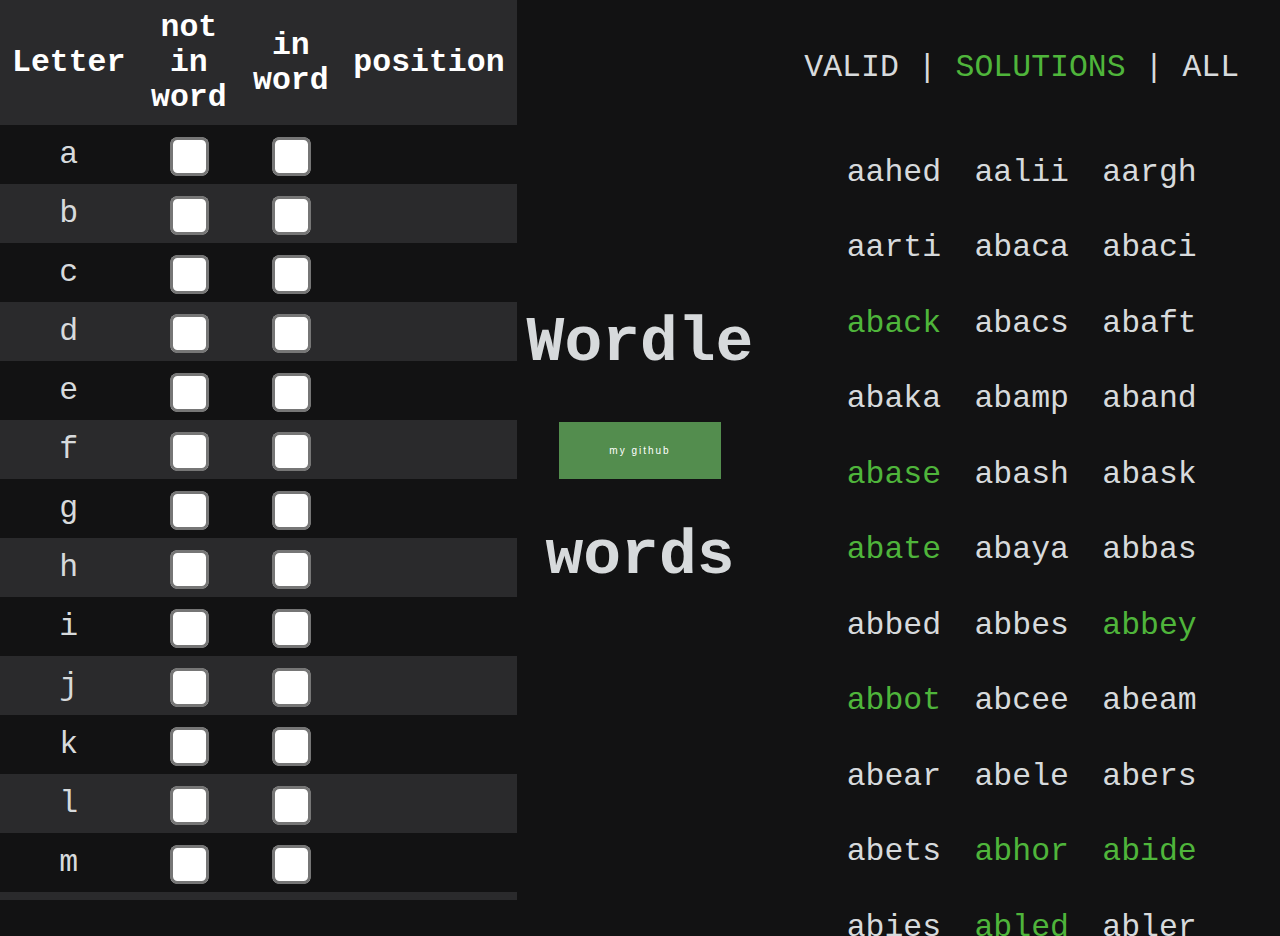
<file: index.html>
<!DOCTYPE html>
<html lang="en">

<head>
    <meta charset="UTF-8">
    <meta http-equiv="X-UA-Compatible" content="IE=edge">
    <meta name="viewport" content="width=device-width, initial-scale=1.0">
    <script src="wordle.js" defer></script>
    <link rel="stylesheet" href="style.css">
    <title>WordleWords</title>
</head>

<body>
  

    <div class="content">
        <div class="leftSide">

            <table>
                <thead>
                    <tr>
                        <th>Letter</th>
                        <th>not in word</th>
                        <th>in word</th>
                        <th>position</th>
                    </tr>
                </thead>
                <tbody>
                    <tr>
                        <td>a</td>
                        <td><input type="checkbox" name="a-notInWord" id=""></td>
                        <td><input type="checkbox" name="aInWord" class="positionInput" id=""></td>
                        <td><input type="number" name="a-pos" id="" min="1" max="5"></td>
                    </tr>
                    <tr>
                        <td>b</td>
                        <td><input type="checkbox" name="b-notInWord" id=""></td>
                        <td><input type="checkbox" name="bInWord" class="positionInput" id=""></td>
                        <td><input type="number" name="b-pos" id="" min="1" max="5"></td>
                    </tr>
                    <tr>
                        <td>c</td>
                        <td><input type="checkbox" name="c-notInWord" id=""></td>
                        <td><input type="checkbox" name="cInWord" class="positionInput" id=""></td>
                        <td><input type="number" name="c-pos" id="" min="1" max="5"></td>
                    </tr>
                    <tr>
                        <td>d</td>
                        <td><input type="checkbox" name="d-notInWord" id=""></td>
                        <td><input type="checkbox" name="dInWord" class="positionInput" id=""></td>
                        <td><input type="number" name="d-pos" id="" min="1" max="5"></td>
                    </tr>
                    <tr>
                        <td>e</td>
                        <td><input type="checkbox" name="e-notInWord" id=""></td>
                        <td><input type="checkbox" name="eInWord" class="positionInput" id=""></td>
                        <td><input type="number" name="e-pos" id="" min="1" max="5"></td>
                    </tr>

                    <tr>
                        <td>f</td>
                        <td><input type="checkbox" name="f-notInWord" id=""></td>
                        <td><input type="checkbox" name="fInWord" class="positionInput" id=""></td>
                        <td><input type="number" name="f-pos" id="" min="1" max="5"></td>
                    </tr>
                    <tr>
                        <td>g</td>
                        <td><input type="checkbox" name="g-notInWord" id=""></td>
                        <td><input type="checkbox" name="gInWord" class="positionInput" id=""></td>
                        <td><input type="number" name="g-pos" id="" min="1" max="5"></td>
                    </tr>
                    <tr>
                        <td>h</td>
                        <td><input type="checkbox" name="h-notInWord" id=""></td>
                        <td><input type="checkbox" name="hInWord" class="positionInput" id=""></td>
                        <td><input type="number" name="h-pos" id="" min="1" max="5"></td>
                    </tr>
                    <tr>
                        <td>i</td>
                        <td><input type="checkbox" name="i-notInWord" id=""></td>
                        <td><input type="checkbox" name="iInWord" class="positionInput" id=""></td>
                        <td><input type="number" name="i-pos" id="" min="1" max="5"></td>
                    </tr>
                    <tr>
                        <td>j</td>
                        <td><input type="checkbox" name="j-notInWord" id=""></td>
                        <td><input type="checkbox" name="jInWord" class="positionInput" id=""></td>
                        <td><input type="number" name="j-pos" id="" min="1" max="5"></td>
                    </tr>
                    <tr>
                        <td>k</td>
                        <td><input type="checkbox" name="k-notInWord" id=""></td>
                        <td><input type="checkbox" name="kInWord" class="positionInput" id=""></td>
                        <td><input type="number" name="k-pos" id="" min="1" max="5"></td>
                    </tr>
                    <tr>
                        <td>l</td>
                        <td><input type="checkbox" name="l-notInWord" id=""></td>
                        <td><input type="checkbox" name="lInWord" class="positionInput" id=""></td>
                        <td><input type="number" name="l-pos" id="" min="1" max="5"></td>
                    </tr>
                    <tr>
                        <td>m</td>
                        <td><input type="checkbox" name="m-notInWord" id=""></td>
                        <td><input type="checkbox" name="mInWord" class="positionInput" id=""></td>
                        <td><input type="number" name="m-pos" id="" min="1" max="5"></td>
                    </tr>
                    <tr>
                        <td>n</td>
                        <td><input type="checkbox" name="n-notInWord" id=""></td>
                        <td><input type="checkbox" name="nInWord" class="positionInput" id=""></td>
                        <td><input type="number" name="n-pos" id="" min="1" max="5"></td>
                    </tr>
                    <tr>
                        <td>o</td>
                        <td><input type="checkbox" name="o-notInWord" id=""></td>
                        <td><input type="checkbox" name="oInWord" class="positionInput" id=""></td>
                        <td><input type="number" name="o-pos" id="" min="1" max="5"></td>
                    </tr>
                    <tr>
                        <td>p</td>
                        <td><input type="checkbox" name="p-notInWord" id=""></td>
                        <td><input type="checkbox" name="pInWord" class="positionInput" id=""></td>
                        <td><input type="number" name="p-pos" id="" min="1" max="5"></td>
                    </tr>
                    <tr>
                        <td>q</td>
                        <td><input type="checkbox" name="q-notInWord" id=""></td>
                        <td><input type="checkbox" name="qInWord" class="positionInput" id=""></td>
                        <td><input type="number" name="q-pos" id="" min="1" max="5"></td>
                    </tr>
                    <tr>
                        <td>r</td>
                        <td><input type="checkbox" name="r-notInWord" id=""></td>
                        <td><input type="checkbox" name="rInWord" class="positionInput" id=""></td>
                        <td><input type="number" name="r-pos" id="" min="1" max="5"></td>
                    </tr>


                    <tr>
                        <td>s</td>
                        <td><input type="checkbox" name="s-notInWord" id=""></td>
                        <td><input type="checkbox" name="sInWord" class="positionInput" id=""></td>
                        <td><input type="number" name="s-pos" id="" min="1" max="5"></td>
                    </tr>
                    <tr>
                        <td>t</td>
                        <td><input type="checkbox" name="t-notInWord" id=""></td>
                        <td><input type="checkbox" name="tInWord" class="positionInput" id=""></td>
                        <td><input type="number" name="t-pos" id="" min="1" max="5"></td>
                    </tr>
                    <tr>
                        <td>u</td>
                        <td><input type="checkbox" name="u-notInWord" id=""></td>
                        <td><input type="checkbox" name="uInWord" class="positionInput" id=""></td>
                        <td><input type="number" name="u-pos" id="" min="1" max="5"></td>


                    </tr>
                    <tr>
                        <td>v</td>
                        <td><input type="checkbox" name="v-notInWord" id=""></td>
                        <td><input type="checkbox" name="vInWord" class="positionInput" id=""></td>
                        <td><input type="number" name="v-pos" id="" min="1" max="5"></td>
                    </tr>
                    <tr>
                        <td>w</td>
                        <td><input type="checkbox" name="w-notInWord" id=""></td>
                        <td><input type="checkbox" name="wInWord" class="positionInput" id=""></td>
                        <td><input type="number" name="w-pos" id="" min="1" max="5"></td>
                    </tr>
                    <tr>
                        <td>x</td>
                        <td><input type="checkbox" name="x-notInWord" id=""></td>
                        <td><input type="checkbox" name="xInWord" class="positionInput" id=""></td>
                        <td><input type="number" name="x-pos" id="" min="1" max="5"></td>
                    </tr>
                    <tr>
                        <td>y</td>
                        <td><input type="checkbox" name="y-notInWord" id=""></td>
                        <td><input type="checkbox" name="yInWord" class="positionInput" id=""></td>
                        <td><input type="number" name="y-pos" id="" min="1" max="5"></td>
                    </tr>
                    <tr>
                        <td>z</td>
                        <td><input type="checkbox" name="z-notInWord" id=""></td>
                        <td><input type="checkbox" name="zInWord" class="positionInput" id=""></td>
                        <td><input type="number" name="z-pos" id="" min="1" max="5"></td>
                    </tr>

                </tbody>

            </table>

        </div>
        <div class="middleButton">
            <div id="middleCenter">
                <h1>Wordle</h1>
                <button type="button" class="update">my github</button>
                <h1>words</h1>
            </div>

        </div>

        <div class="rightSide">
            <p> <span id="validOnly" title="show only valid words"> VALID</span> | <span id="solutionsOnly"
                    title="show only winner words"> SOLUTIONS</span> | <span id="allWords"
                    title="show all words">ALL</span></p>

            <div class="words">words</div>

        </div>
    </div>

</body>

</html>
</file>
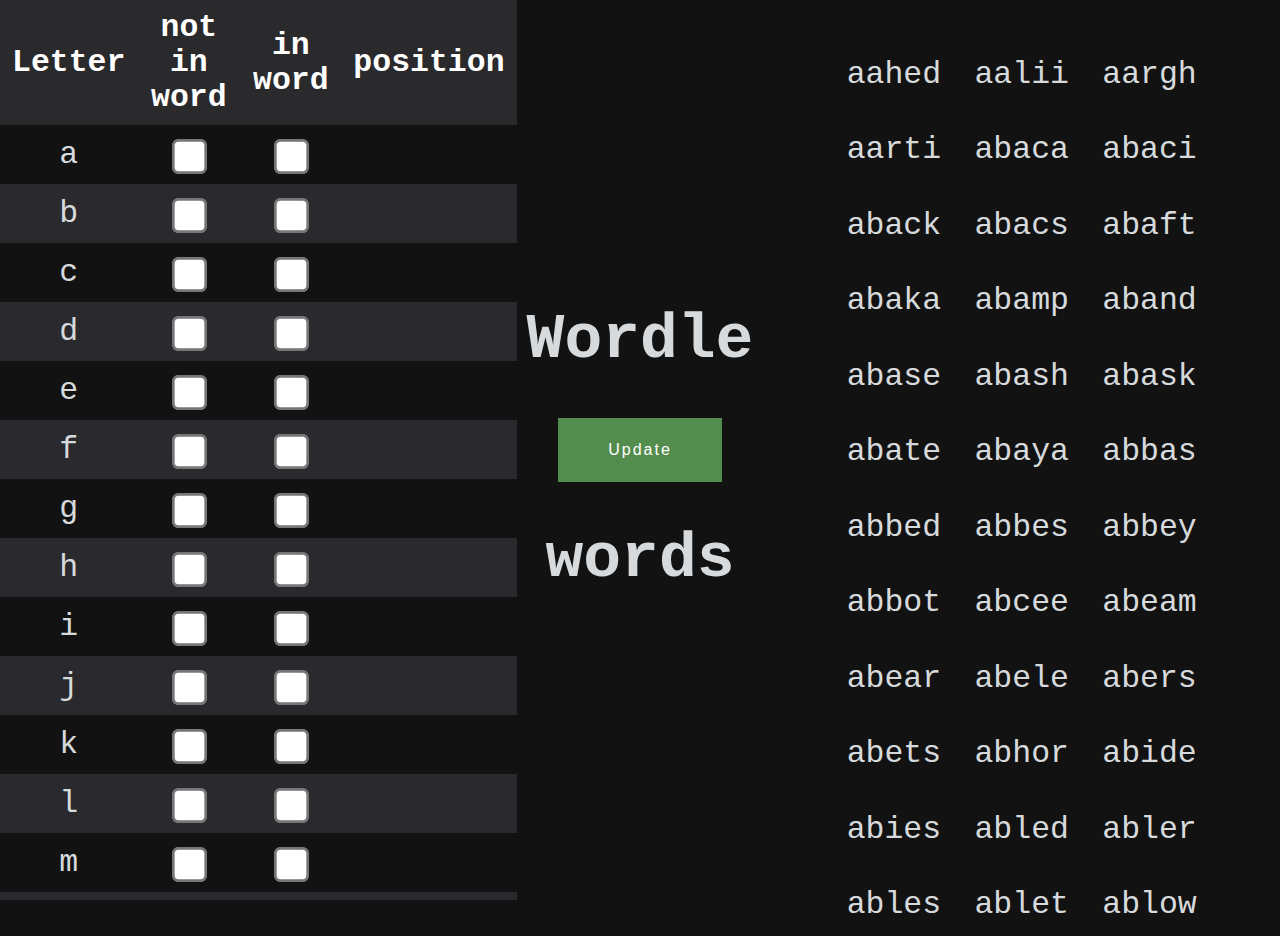
<file: wordle.html>
<!DOCTYPE html>
<html lang="en">

<head>
    <meta charset="UTF-8">
    <meta http-equiv="X-UA-Compatible" content="IE=edge">
    <meta name="viewport" content="width=device-width, initial-scale=1.0">
    <script src="wordle.js" defer></script>
    <title>WordleWords</title>
</head>

<body>
    <style>
        body {
            background-color: #121213;
            margin: 0;
            padding: 0;
            font-family: 'Lucida Console', monospace;
            overflow: hidden;
            color: #D7DADC;
            
            font-size: 3.5vh;
        }

        .content {
            display: grid;
            grid-template-columns: repeat(7, 1fr);
            grid-gap: 10px;
            grid-auto-rows: minmax(100px, auto);
        }


        ::-webkit-scrollbar {
            width: 10px;
        }

        .leftSide {
            grid-column: 1 / 4;
            grid-row: 1;
            overflow-y: scroll;
            overflow-x: hidden;
            height: 100vh;
            width: 100%;
        }

        .middleButton {
            grid-column: 4;
            grid-row: 1;
            height: 100vh;
            display: flex;
            justify-content: center;
            align-items: center;

        }

        .rightSide {
            grid-column: 5/8;
            grid-row: 1;
            /* width: 50vw; */
            height: 100vh;
            background-color: #121213;
            padding: 2vh;
            overflow-y: scroll;
            overflow-x: hidden;
        }


        table {
            border-collapse: collapse;
            width: 100%;
            text-align: center;
        }

        table td,
        table th {
            border: 1px solid #538D4E;
            border: none;
            padding: 12px;
        }

        table tr:nth-child(even) {
            background-color: rgb(42, 42, 46);
        }

        table tr:hover {
            background-color: #b59f3b4f;
        }

        table th {
            padding-top: 10px;
            padding-bottom: 10px;
            background-color: rgb(42, 42, 44);
            color: white;
        }

        thead {
            position: sticky;
            top: 0;
        }



        #middleCenter {
            text-align: center;

        }

        button {
            font-size: 16px;
            letter-spacing: 2px;
            font-weight: 400 !important;
            background-color: #538D4E;
            color: #fff;
            padding: 23px 50px;
            margin: auto;
            text-align: center;
            display: inline-block !important;
            text-decoration: none;
            border: 0px;
            width: max-content;
            cursor: pointer;
            transition: all 0.3s 0s ease-in-out;
        }

        button:hover {
            transform: scale(1.04, 1);
            background-color: #B59F3B;
            text-decoration: none;
        }

        .words {
            text-align: center;
        }

        .words p {
            margin-bottom: 0;
            padding: 0.8vh;
            padding-bottom: 0.2vh;
            display: inline-block;
        }

        [type=checkbox] {
            accent-color: #B59F3B;
            transform: scale(2.7);
            z-index: -1;
        }
    </style>

    <div class="content">
        <div class="leftSide">

            <table>
                <thead>
                    <tr>
                        <th>Letter</th>
                        <th>not in word</th>
                        <th>in word</th>
                        <th>position</th>
                    </tr>
                </thead>
                <tbody>
                    <tr>
                        <td>a</td>
                        <td><input type="checkbox" name="a-notInWord" id=""></td>
                        <td><input type="checkbox" name="a-inword" id=""></td>
                        <td><input type="number" name="a-pos" id="" min="1" max="5"></td>
                    </tr>
                    <tr>
                        <td>b</td>
                        <td><input type="checkbox" name="b-notInWord" id=""></td>
                        <td><input type="checkbox" name="b-inword" id=""></td>
                        <td><input type="number" name="b-pos" id="" min="1" max="5"></td>
                    </tr>
                    <tr>
                        <td>c</td>
                        <td><input type="checkbox" name="c-notInWord" id=""></td>
                        <td><input type="checkbox" name="c-inword" id=""></td>
                        <td><input type="number" name="c-pos" id="" min="1" max="5"></td>
                    </tr>
                    <tr>
                        <td>d</td>
                        <td><input type="checkbox" name="d-notInWord" id=""></td>
                        <td><input type="checkbox" name="d-inword" id=""></td>
                        <td><input type="number" name="d-pos" id="" min="1" max="5"></td>
                    </tr>
                    <tr>
                        <td>e</td>
                        <td><input type="checkbox" name="e-notInWord" id=""></td>
                        <td><input type="checkbox" name="e-inword" id=""></td>
                        <td><input type="number" name="e-pos" id="" min="1" max="5"></td>
                    </tr>

                    <tr>
                        <td>f</td>
                        <td><input type="checkbox" name="f-notInWord" id=""></td>
                        <td><input type="checkbox" name="f-inword" id=""></td>
                        <td><input type="number" name="f-pos" id="" min="1" max="5"></td>
                    </tr>
                    <tr>
                        <td>g</td>
                        <td><input type="checkbox" name="g-notInWord" id=""></td>
                        <td><input type="checkbox" name="g-inword" id=""></td>
                        <td><input type="number" name="g-pos" id="" min="1" max="5"></td>
                    </tr>
                    <tr>
                        <td>h</td>
                        <td><input type="checkbox" name="h-notInWord" id=""></td>
                        <td><input type="checkbox" name="h-inword" id=""></td>
                        <td><input type="number" name="h-pos" id="" min="1" max="5"></td>
                    </tr>
                    <tr>
                        <td>i</td>
                        <td><input type="checkbox" name="i-notInWord" id=""></td>
                        <td><input type="checkbox" name="i-inword" id=""></td>
                        <td><input type="number" name="i-pos" id="" min="1" max="5"></td>
                    </tr>
                    <tr>
                        <td>j</td>
                        <td><input type="checkbox" name="j-notInWord" id=""></td>
                        <td><input type="checkbox" name="j-inword" id=""></td>
                        <td><input type="number" name="j-pos" id="" min="1" max="5"></td>
                    </tr>
                    <tr>
                        <td>k</td>
                        <td><input type="checkbox" name="k-notInWord" id=""></td>
                        <td><input type="checkbox" name="k-inword" id=""></td>
                        <td><input type="number" name="k-pos" id="" min="1" max="5"></td>
                    </tr>
                    <tr>
                        <td>l</td>
                        <td><input type="checkbox" name="l-notInWord" id=""></td>
                        <td><input type="checkbox" name="l-inword" id=""></td>
                        <td><input type="number" name="l-pos" id="" min="1" max="5"></td>
                    </tr>
                    <tr>
                        <td>m</td>
                        <td><input type="checkbox" name="m-notInWord" id=""></td>
                        <td><input type="checkbox" name="m-inword" id=""></td>
                        <td><input type="number" name="m-pos" id="" min="1" max="5"></td>
                    </tr>
                    <tr>
                        <td>n</td>
                        <td><input type="checkbox" name="n-notInWord" id=""></td>
                        <td><input type="checkbox" name="n-inword" id=""></td>
                        <td><input type="number" name="n-pos" id="" min="1" max="5"></td>
                    </tr>
                    <tr>
                        <td>o</td>
                        <td><input type="checkbox" name="o-notInWord" id=""></td>
                        <td><input type="checkbox" name="o-inword" id=""></td>
                        <td><input type="number" name="o-pos" id="" min="1" max="5"></td>
                    </tr>
                    <tr>
                        <td>p</td>
                        <td><input type="checkbox" name="p-notInWord" id=""></td>
                        <td><input type="checkbox" name="p-inword" id=""></td>
                        <td><input type="number" name="p-pos" id="" min="1" max="5"></td>
                    </tr>
                    <tr>
                        <td>q</td>
                        <td><input type="checkbox" name="q-notInWord" id=""></td>
                        <td><input type="checkbox" name="q-inword" id=""></td>
                        <td><input type="number" name="q-pos" id="" min="1" max="5"></td>
                    </tr>
                    <tr>
                        <td>r</td>
                        <td><input type="checkbox" name="r-notInWord" id=""></td>
                        <td><input type="checkbox" name="r-inword" id=""></td>
                        <td><input type="number" name="r-pos" id="" min="1" max="5"></td>
                    </tr>


                    <tr>
                        <td>s</td>
                        <td><input type="checkbox" name="s-notInWord" id=""></td>
                        <td><input type="checkbox" name="s-inword" id=""></td>
                        <td><input type="number" name="s-pos" id="" min="1" max="5"></td>
                    </tr>
                    <tr>
                        <td>t</td>
                        <td><input type="checkbox" name="t-notInWord" id=""></td>
                        <td><input type="checkbox" name="t-inword" id=""></td>
                        <td><input type="number" name="t-pos" id="" min="1" max="5"></td>
                    </tr>
                    <tr>
                        <td>u</td>
                        <td><input type="checkbox" name="u-notInWord" id=""></td>
                        <td><input type="checkbox" name="u-inword" id=""></td>
                        <td><input type="number" name="u-pos" id="" min="1" max="5"></td>


                    </tr>
                    <tr>
                        <td>v</td>
                        <td><input type="checkbox" name="v-notInWord" id=""></td>
                        <td><input type="checkbox" name="v-inword" id=""></td>
                        <td><input type="number" name="v-pos" id="" min="1" max="5"></td>
                    </tr>
                    <tr>
                        <td>w</td>
                        <td><input type="checkbox" name="w-notInWord" id=""></td>
                        <td><input type="checkbox" name="w-inword" id=""></td>
                        <td><input type="number" name="w-pos" id="" min="1" max="5"></td>
                    </tr>
                    <tr>
                        <td>x</td>
                        <td><input type="checkbox" name="x-notInWord" id=""></td>
                        <td><input type="checkbox" name="x-inword" id=""></td>
                        <td><input type="number" name="x-pos" id="" min="1" max="5"></td>
                    </tr>
                    <tr>
                        <td>y</td>
                        <td><input type="checkbox" name="y-notInWord" id=""></td>
                        <td><input type="checkbox" name="y-inword" id=""></td>
                        <td><input type="number" name="y-pos" id="" min="1" max="5"></td>
                    </tr>
                    <tr>
                        <td>z</td>
                        <td><input type="checkbox" name="z-notInWord" id=""></td>
                        <td><input type="checkbox" name="z-inword" id=""></td>
                        <td><input type="number" name="z-pos" id="" min="1" max="5"></td>
                    </tr>

                </tbody>

            </table>

        </div>
        <div class="middleButton">
            <div id="middleCenter">
                <h1>Wordle</h1>
                <button type="button" class="update">Update</button>
                <h1>words</h1>
            </div>

        </div>

        <div class="rightSide">

            <div class="words">words</div>

        </div>
    </div>




</body>

</html>
</file>
<file: style.css>
body {
    background-color: #121213;
    margin: 0;
    padding: 0;
    font-family: 'Lucida Console', monospace;
    overflow: hidden;
    color: #D7DADC;

    font-size: 3.5vh;
}

.content {
    display: grid;
    grid-template-columns: repeat(7, 1fr);
    grid-gap: 10px;
    grid-auto-rows: minmax(100px, auto);
}


::-webkit-scrollbar {
    width: 10px;
}

.leftSide {
    grid-column: 1 / 4;
    grid-row: 1;
    overflow-y: scroll;
    overflow-x: hidden;
    height: 100vh;
    width: 100%;
}

.middleButton {
    grid-column: 4;
    grid-row: 1;
    height: 100vh;
    display: flex;
    justify-content: center;
    align-items: center;

}

.rightSide {
    grid-column: 5/8;
    grid-row: 1;
    height: 100vh;
    background-color: #121213;
    padding: 2vh;
    overflow-y: scroll;
    overflow-x: hidden;
}


table {
    border-collapse: collapse;
    width: 100%;
    text-align: center;
}

table td,
table th {
    border: 1px solid #538D4E;
    border: none;
    padding: 12px;
    z-index: 5;
}

table tr:nth-child(even) {
    background-color: #2a2a2c;
}

table tr:hover {
    background:none;
    background-color: #b59f3b4f;
}

table th {
    padding-top: 10px;
    padding-bottom: 10px;
    background-color: #2a2a2c;
    color: white;
}

thead {
    position: sticky;
    top: 0;
    z-index: 50;
}



#middleCenter {
    text-align: center;

}

button {
    font-size: 10px;
    letter-spacing: 2px;
    font-weight: 400 !important;
    background-color: #538D4E;
    color: #fff;
    padding: 23px 50px;
    margin: auto;
    text-align: center;
    display: inline-block !important;
    text-decoration: none;
    border: 0px;
    width: max-content;
    cursor: pointer;
    transition: all 0.3s 0s ease-in-out;
}

button:hover {
    transform: scale(1.04, 1);
    background-color: #B59F3B;
    text-decoration: none;
}

.words {
    text-align: center;
}

.words p {
    margin-bottom: 0;
    padding: 0.8vh;
    padding-bottom: 0.2vh;
    display: inline-block;
}

[type=checkbox] {
    accent-color: #B59F3B;
    transform: scale(3);
    z-index: 1;
    vertical-align: center;
}

[type=number] {
    display: none;
    accent-color: #B59F3B;
    transform: scale(1.7);
    z-index: 1;
}

.solution,
#solutionsOnly {
    color: #4fb53b;
}

#validOnly,
#solutionsOnly,
#allWords {
    cursor: pointer;
    -ms-user-select: None;
}

.rightSide p {
    text-align: center;
}
</file>
